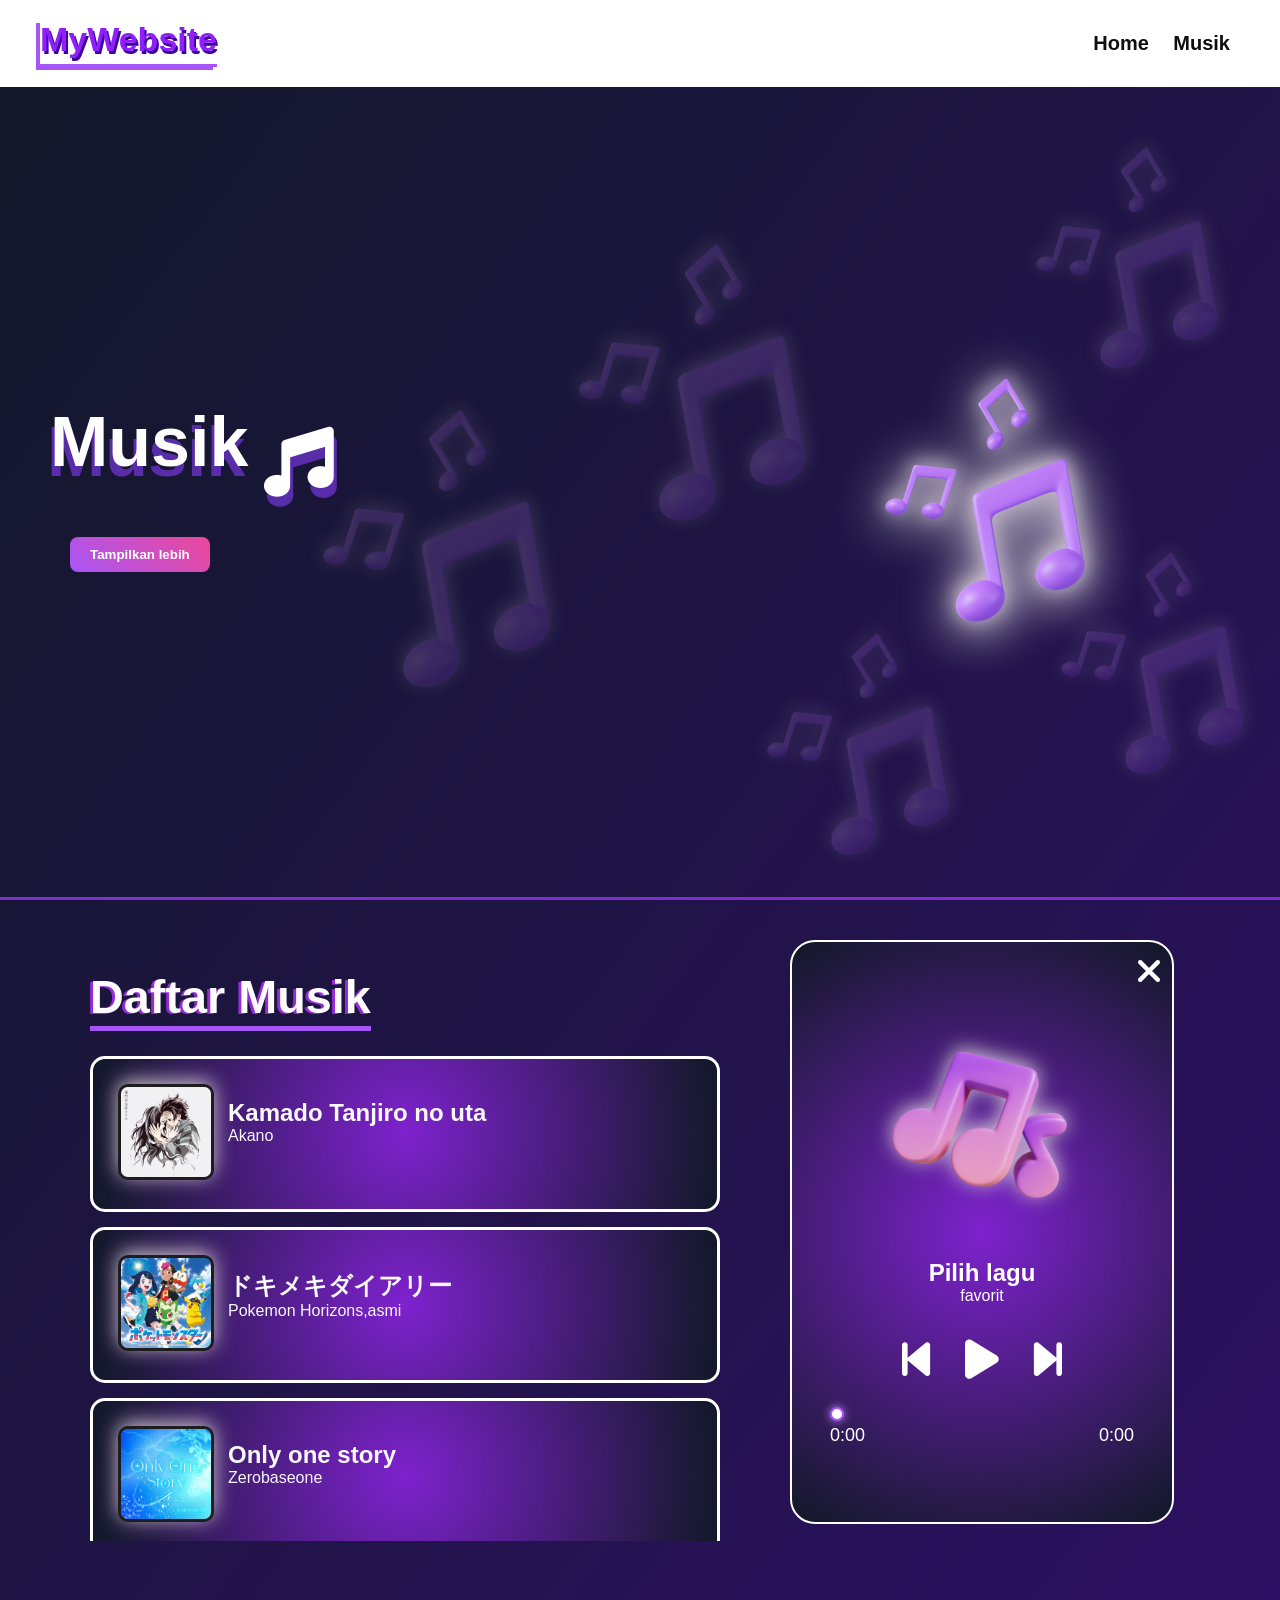
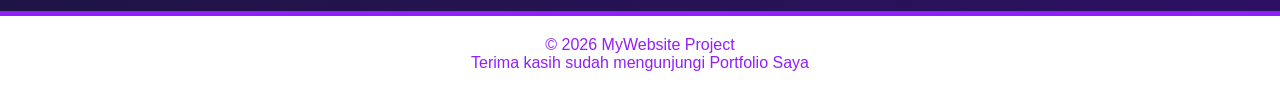
<file: musik.html>
<!DOCTYPE html>
<html lang="en">
<head>
    <meta charset="UTF-8">
    <meta name="viewport" content="width=device-width, initial-scale=1.0">
    <title>MyWebsite</title>
     <link rel="icon" type="image/png" href="lgo1.png">
     <link rel="stylesheet" href="style2.css">
     <link rel="stylesheet" href="https://cdnjs.cloudflare.com/ajax/libs/font-awesome/6.5.1/css/all.min.css">
    
</head>

<body>
     <header>
  <div class="logo">MyWebsite</div>
  <nav>
    <a href="index.html">Home</a>

    <a href="musik.html">Musik</a>
  </nav>
</header>
<div class="loading-bar"></div>

<section class="m">
     <div class="m1">
      <div class="mus">
        <h1>Musik</h1>
        <i class="fa-solid fa-music"></i>
         <img src="rb.png" alt="gambar">
         <div class="mus1">
          <img src="rb.png" alt="gambar">
         </div>
          <div class="mus2">
          <img src="rb.png" alt="gambar">
         </div>
         <div class="mus3">
          <img src="rb.png" alt="gambar">
         </div>
          <div class="mus4">
          <img src="rb.png" alt="gambar">
         </div>
      </div>
        <p id="extra" class="extra-text">
Playlist ini berisi kumpulan lagu favorit saya yang sering saya dengarkan saat belajar, bersantai, ataupun ketika sedang mengerjakan sesuatu. Lagu-lagu yang ada memiliki suasana yang berbeda, mulai dari yang tenang, sedih, hingga penuh semangat.
Sebagian besar lagu berasal dari anime dan musik Jepang karena memiliki melodi yang nyaman didengar serta lirik yang bagus. Musik juga menjadi hiburan yang membantu meningkatkan mood dan membuat suasana menjadi lebih menyenangkan.</p>
<button id="btn" class="btn">Tampilkan lebih</button>
     </div>
     <div class="image">
        <img src="rb.png" alt="gambar">
     </div>
</section>

<section class="musik-container">
  <div class="left-side">
  <div class="daf">
  <div class="daftar">
    <h3>Daftar Musik</h3>
  </div>
  </div>
  <div class="urutan">
    <div class="card-musik">
      <div class="gmb">
       <img src="tanjiro no uta.png" alt="gambar">
      </div>
      <div class="des">
        <h2>Kamado Tanjiro no uta</h2>
        <p>Akano</p>
      </div>
    </div>
    <div class="card-musik">
      <div class="gmb">
       <img src="Dokimeki-Diary.jpg" alt="gambar">
      </div>
      <div class="des">
        <h2>ドキメキダイアリー</h2>
        <p>Pokemon Horizons,asmi</p>
      </div>
    </div>
    <div class="card-musik">
      <div class="gmb">
       <img src="Only One Story.webp" alt="gambar">
      </div>
      <div class="des">
        <h2>Only one story</h2>
        <p>Zerobaseone</p>
      </div>
    </div>
     <div class="card-musik">
      <div class="gmb">
       <img src="koiiro.png" alt="gambar">
      </div>
      <div class="des">
        <h2>koiiro</h2>
        <p>Mosawo</p>
      </div>
    </div>
     <div class="card-musik">
      <div class="gmb">
       <img src="lulu.webp" alt="gambar">
      </div>
      <div class="des">
        <h2>lulu</h2>
        <p>Mrs.GREEN APLE</p>
      </div>
    </div>
    <div class="card-musik">
      <div class="gmb">
       <img src="zootopia.jpg" alt="gambar">
      </div>
      <div class="des">
        <h2>Try Everything</h2>
        <p>Shakira</p>
      </div>
    </div>
    <div class="card-musik">
      <div class="gmb">
       <img src="zo.jpg" alt="gambar">
      </div>
      <div class="des">
        <h2>Zoo-From</h2>
        <p>Disney,Shakira</p>
      </div>
    </div>
    <div class="card-musik">
      <div class="gmb">
       <img src="starlight.jpg" alt="gambar">
      </div>
      <div class="des">
        <h2>starlight</h2>
        <p>ultra Chotokkyu</p>
      </div>
    </div>
    <div class="card-musik">
      <div class="gmb">
       <img src="yoa.jpg" alt="gambar">
      </div>
      <div class="des">
        <h2>あの夢をなぞって</h2>
        <p>YOASOBI</p>
      </div>
    </div>
    <div class="card-musik">
      <div class="gmb">
       <img src="nezuko no uta.jpg" alt="gambar">
      </div>
      <div class="des">
        <h2>Kamado nezuko no uta</h2>
        <p>Akano</p>
      </div>
    </div>
    <div class="card-musik">
      <div class="gmb">
       <img src="wreck it ralph.jpg" alt="gambar">
      </div>
      <div class="des">
        <h2>When Can I See You Again?</h2>
        <p>Owl City - Wreck-It Ralph</p>
      </div>
    </div>
    <div class="card-musik">
      <div class="gmb">
       <img src="The Story of Us.jpg" alt="gambar">
      </div>
      <div class="des">
        <h2>The Story of Us</h2>
        <p>Milet</p>
      </div>
    </div>
    <div class="card-musik">
      <div class="gmb">
       <img src="Memories (one piece).jpg" alt="gambar">
      </div>
      <div class="des">
        <h2>Memories</h2>
        <p>Maki Otsuki</p>
      </div>
    </div>
     <div class="card-musik">
      <div class="gmb">
       <img src="shape of my heart.jpg" alt="gambar">
      </div>
      <div class="des">
        <h2>Shape of My Heart</h2>
        <p>Backstreet Boys</p>
      </div>
    </div>
    <div class="card-musik">
      <div class="gmb">
       <img src="your latter.jpg" alt="gambar">
      </div>
      <div class="des">
        <h2>Your Letter</h2>
        <p>Lee Suhyun</p>
      </div>
    </div>
    <div class="card-musik">
      <div class="gmb">
       <img src="taylor swift.jpg" alt="gambar">
      </div>
      <div class="des">
        <h2>The Fate of Ophelia</h2>
        <p>Taylor Swift</p>
      </div>
    </div>
  </div>
  </div>
  
  <div class="player-box">

    <button id="close-player">
      <i class="fa-solid fa-xmark"></i>
    </button>
    
    <img id="player-img" src="music.webp">

    <h2 id="player-title">Pilih lagu</h2>

    <p id="player-artist">favorit</p>
    
    <div class="control">
      <button id="prev-btn" class="control-btn">
        <i class="fa-solid fa-backward-step"></i>
      </button>

      <button id="play-btn" class="play-musik control-btn">
        <i class="fa-solid fa-play"></i>
      </button>

       <button id="next-btn" class="control-btn">
        <i class="fa-solid fa-forward-step"></i>
      </button>
    </div> 

    <div class="time">
      <input type="range" id="progress"
      value="0">
      <div class="time-text">
        <span id="current-time">0:00</span>
        <span id="duration">0:00</span>
      </div>
    </div>
    <audio id="audio-player"></audio>
  </div>
</section>
<section>
<footer>
  <p>&copy; 2026 MyWebsite Project</p>
  <p>Terima kasih sudah mengunjungi Portfolio Saya</p>
</footer>
</section>
<script src="songaudio.js"></script>
</body>
</html>
</file>
<file: style2.css>
*{
        margin: 0;
        padding: 0;
        text-decoration: none;
        font-family: sans-serif;
    }
    html{ 
      scroll-behavior: smooth;
    }
    body {
  background:linear-gradient(to bottom right, #111827, #2e1065);
  overflow-x: hidden; 
}
body::-webkit-scrollbar{
  display: none;
}
header {
  background:white;
  display: flex;
  justify-content: space-between;
  align-items: center;
  padding: 20px 40px;
  position: sticky;
  top: 0;
  z-index: 100;
}
section{
  scroll-margin-top: 100px;
}
.logo {
  font-size: 34px;
  font-weight: bold;
  color: #911ffb;
  text-shadow: 2px 3px rgb(61, 2, 155);
  display: inline-block;
  border-bottom: 3px solid #a855f7;
  padding-bottom: 5px;
  box-shadow: -4px 3px #a855f7;
}
nav a {
  position: relative;
  margin: 0 10px;
  text-decoration: none;
  color: #100f0f;
  font-weight: bold;
  transition: 0.3s;
  font-size: 20px;
}
nav a::after{
  content:"";
  position: absolute;
  left: 0;
  bottom: -5px;
  width: 0%;
  height: 4px;
  background: #a855f7;
  border-radius: 5px;
  transition: 0.3s;
}
nav a:hover::after{
  width: 100%;
}
.m {
  position: relative;
  overflow: hidden;
  display: flex;
  align-items: center;
  justify-content: space-between;
  padding: 40px;
  min-height: calc(80vh - 10px);
   
}
.m h1 {
  font-size: 100px;
  font-weight: bold;
  color: white;
  text-shadow:  -3px 10px #592daa ;
}
.m p {
  margin: 15px 0;
  color: white;
  font-family: sans-serif;
  font-size: 20px;
}
.btn {
  background: linear-gradient(45deg, #a855f7, #ec4899);
  border: none;
  padding: 10px 20px;
  color: white;
  border-radius: 8px;
  cursor: pointer;
  margin: 10px 0;
  transition: 0.3s;
  margin-left: 20px;
  font-weight: bold;
  font-family: sans-serif;
  
}
.btn:hover{
  box-shadow: 0 2px 15px rgb(254, 253, 255);
  transform: scale(1.03);
  transition: 520ms ease-in-out;
}
.extra-text{
  opacity: 0;
  max-height: 0;
  overflow: hidden;
  transition: 0.6s ease;
  line-height: 1.5;
  margin-top: 10px;
}
.extra-text.show{
  opacity: 1;
  max-height: 500px;
}
.m1{
  font-family: sans-serif;
  width: 70%; 
  font-size: 23px;
  font-weight: bold;
 
}
img{
  width: 375px;
  margin-right: 80px;
  filter:drop-shadow( 0 -3px 10px rgb(210, 196, 210));
}
.image{
  transition: 0.3s;
  filter:drop-shadow(0 5px 25px rgb(255, 254, 255)); 
}
 .image:hover{
  transform: scale(1.05);
  transition: 520ms ease-in-out;
}
.urutan{
  padding-left: 50px;
  margin-bottom: 30px;
  height: 500px;
  overflow-y: auto;
  padding-right: 10px;
}
.urutan::-webkit-scrollbar{
  display: none;
}
.card-musik{
  background: radial-gradient(circle,#7e22ce,#111827);
  border: 3px solid white;
  width: 85%;
  padding: 15px;
  margin-top: 15px;
  border-radius: 15px;
  display: flex;
  transition: 0.3s; 
}
.card-musik:hover{
  transform: translateY(-4px)
  scale(1.04);
  border: 3px solid rgb(104, 47, 219);
  transition: 0.4s;
  border-radius: 15px;
}
.card-musik img{
  width: 100%;
  justify-content: center;
  align-items: center;
  border-radius: 10px;
  border: 3px solid #1d1c1e;
}
.des{
  position: relative;
  top: 25px;
  left: 10px;
  color: #f8f7fa;
}
.gmb{
  width: 90px;
  border-radius: 10px;
  padding: 10px;
  
}
.daftar{
  font-family: sans-serif;
  color: #fefcfe;
  text-shadow: -3px 1px #932dd7;
  margin-top: 20px;
  padding-left: 50px;
  font-size: 40px;
}
.daftar h3{
  display: inline-block;
  border-bottom: 5px solid #a855f7;
  padding-bottom: 2px;
}
.daf{
  position: static;
  top: 90px;
  z-index: 99;
  padding-top: 10px;
  padding-bottom: 10px;
}
.musik-container{
  display: flex;
  gap: 40px;
  padding: 40px;
  border-top:3px solid rgb(128, 46, 210);
}
.left-side{
  width: 60%;
}
.player-box{
  width: 420px;
  height: 600px;
  background: radial-gradient(circle,#7e22ce,#111827);
  border-radius: 25px;
  border: 2px solid white;
  position: sticky;
  top: 120px;
  display: flex;
  flex-direction: column;
  justify-content: center;
  align-items: center;
  color: white;
  
}
.player-box img{
  width: 220px;
  border-radius: 20px;
  margin-bottom: 20px;
  display: block;
  margin-left: auto;
  margin-right: auto;
}
.play-music{
  width: 100px;
  height: 100px;
  border-radius: 50%;
  border: none;
  margin-top: 30px;
  font-size: 40px !important;
  background: white;
  color: #911ffb;
  cursor: pointer;
  transition: 0.3s;
}
.play-music:hover{
  transform: scale(1.1);
}
.control{
  display: flex;
  align-items: center;
  justify-content: center;
  gap: 35px;
  margin-top: 30px;
}
.control-btn{
  background: transparent;
  border: none;
  color: white;
  font-size: 45px !important;
  cursor: pointer;
  transition: 0.3s;
}
.control-btn:hover{
  transform: scale(1.2);
  color: #c084fc;
}
.time{
  width: 80%;
  margin-top: 25px;
  display: flex;
  flex-direction: column;
  color: white;
  font-size: 18px;
}
.time-text{
  margin-top: 8px;
  display: flex;
  justify-content: space-between;
}
#progress{
  width: 100%;
  height: 5px;
  border-radius: 10px;
  cursor: pointer;
  appearance: none;
  background: linear-gradient(to right,#a855f7 0%, #a855f7 var(--progress),#666 var(--progress),#666 100%);
}
#progress::-webkit-slider-thumb{
  appearance: none;
  width: 14px;
  height: 14px;
  border-radius: 50%;
  background: white;
  border: 2px solid #a855f7;
  box-shadow: 0 0 10px #c084fc;
  cursor: pointer;
}
footer{
  background:white;
  border-top: 5px solid #911ffb;
  color: #911ffb;
  text-align: center;
  padding: 20px;
}
.mus{
  display: flex;
  white-space: nowrap;
  gap: 1rem;
}
.fa-music{
  color: white;
  margin-top: 25px;
  font-size: 70px;
  text-shadow:3px 10px #592daa ;
}
#close-player{
  position: absolute;
  top: 10px;
  right: 10px;
  background: transparent;
  border: none;
  color: white;
  font-size: 35px;
  cursor: pointer;
  z-index: 10;
  transition: 0.3s;
}
#close-player:hover{
  transform: scale(1.2);
  color: #ff4d4d;
}
.loading-bar{
  position: fixed;
  top: 82px;
  left: 0;
  width: 0%;
  height: 4px;
  background: rgb(9, 46, 234);
  z-index: 9999;
  transition: width 0.5s ease;
}
.mus img{
  position: absolute;
  right: 45%;
  top: 60%;
  transform: translateY(-60%);
  opacity: 0.2;
  z-index: 2;
  pointer-events: none;
}
.mus1 img{
  position: absolute;
  right: 25%;
  top: 35%;
  transform: translateY(-50%);
  opacity: 0.2;
  z-index: 2;
  pointer-events: none;
}
.mus2 img{
  position: absolute;
  right: -8%;
  top: 70%;
  transform: translateY(-50%);
  opacity: 0.2;
  z-index: 2;
  width: 300px;
  pointer-events: none;
}
.mus3 img{
  position: absolute;
  right: 15%;
  top: 80%;
  transform: translateY(-50%);
  opacity: 0.2;
  z-index: 2;
  width: 300px;
  pointer-events: none;
}
.mus4 img{
  position: absolute;
  right: -6%;
  top: 20%;
  transform: translateY(-50%);
  opacity: 0.2;
  z-index: 2;
  width: 300px;
  pointer-events: none;
}
/* Laptop / PC */
@media (min-width: 1025px) and (max-width: 1440px){

  .hero,
  .m{
    padding: 50px;
    gap: 30px;
  }

  .hero h1,
  .m h1{
    font-size: 70px;
  }

  .hero p,
  .m p{
    font-size: 19px;
  }

  .image img{
    width: 330px;
  }

  .musik-container{
    gap: 30px;
  }

  .player-box{
    width: 380px;
    height: 580px;
  }

  .card-musik{
    width: 90%;
  }

  .work{
    padding: 80px 40px;
  }

  .work1{
    padding: 40px;
    gap: 30px;
  }

}
</file>
